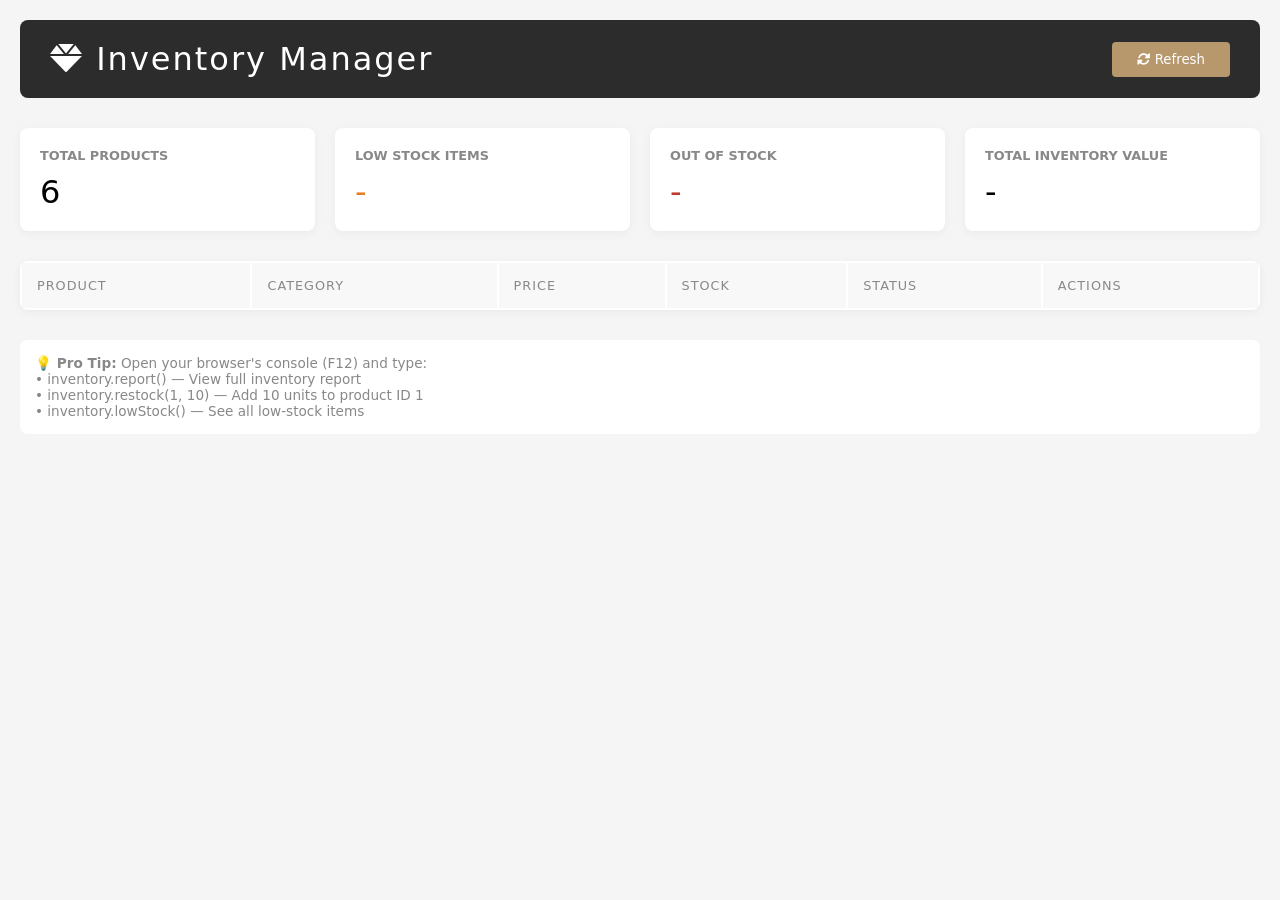
<file: business_App/admin.html>
<!doctype html>
<html lang="en">
  <head>
    <meta charset="UTF-8" />
    <meta name="viewport" content="width=device-width, initial-scale=1.0" />
    <title>Inventory Manager • Aurum & Time</title>
    <link
      rel="stylesheet"
      href="https://cdnjs.cloudflare.com/ajax/libs/font-awesome/6.0.0-beta3/css/all.min.css"
    />
    <style>
      * {
        margin: 0;
        padding: 0;
        box-sizing: border-box;
        font-family: system-ui, sans-serif;
      }
      body {
        background: #f5f5f5;
        padding: 20px;
      }

      .admin-header {
        background: #2c2c2c;
        color: white;
        padding: 20px 30px;
        border-radius: 8px;
        margin-bottom: 30px;
        display: flex;
        justify-content: space-between;
        align-items: center;
      }

      .admin-header h1 {
        font-weight: 300;
        letter-spacing: 2px;
      }

      .stats {
        display: grid;
        grid-template-columns: repeat(auto-fit, minmax(200px, 1fr));
        gap: 20px;
        margin-bottom: 30px;
      }

      .stat-card {
        background: white;
        padding: 20px;
        border-radius: 8px;
        box-shadow: 0 2px 10px rgba(0, 0, 0, 0.05);
      }

      .stat-card h3 {
        font-size: 0.8rem;
        text-transform: uppercase;
        color: #888;
        margin-bottom: 10px;
      }
      .stat-card .number {
        font-size: 2rem;
        font-weight: 300;
      }
      .stat-card.warning .number {
        color: #e67e22;
      }
      .stat-card.danger .number {
        color: #c0392b;
      }

      table {
        width: 100%;
        background: white;
        border-radius: 8px;
        overflow: hidden;
        box-shadow: 0 2px 10px rgba(0, 0, 0, 0.05);
      }

      th {
        background: #f8f8f8;
        padding: 15px;
        text-align: left;
        font-weight: 500;
        font-size: 0.8rem;
        text-transform: uppercase;
        letter-spacing: 1px;
        color: #888;
      }

      td {
        padding: 15px;
        border-top: 1px solid #f0f0f0;
      }

      .stock-badge {
        display: inline-block;
        padding: 4px 12px;
        border-radius: 20px;
        font-size: 0.8rem;
        font-weight: 500;
      }

      .stock-ok {
        background: #d4edda;
        color: #155724;
      }
      .stock-low {
        background: #fff3cd;
        color: #856404;
      }
      .stock-out {
        background: #f8d7da;
        color: #721c24;
      }

      .btn-sm {
        padding: 6px 15px;
        border: none;
        border-radius: 4px;
        cursor: pointer;
        font-size: 0.8rem;
        margin: 0 3px;
        transition: all 0.3s;
      }

      .btn-restock {
        background: #2c2c2c;
        color: white;
      }
      .btn-restock:hover {
        background: #b7976c;
      }
      .btn-sell {
        background: #e74c3c;
        color: white;
      }
      .btn-sell:hover {
        background: #c0392b;
      }

      .restock-input {
        width: 60px;
        padding: 5px;
        border: 1px solid #ddd;
        border-radius: 4px;
        text-align: center;
      }

      .refresh-btn {
        background: #b7976c;
        color: white;
        padding: 10px 25px;
        border: none;
        border-radius: 4px;
        cursor: pointer;
      }

      .refresh-btn:hover {
        background: #a0845c;
      }
    </style>
  </head>
  <body>
    <div class="admin-header">
      <h1><i class="fas fa-gem"></i> Inventory Manager</h1>
      <button class="refresh-btn" onclick="refreshDashboard()">
        <i class="fas fa-sync-alt"></i> Refresh
      </button>
    </div>

    <div class="stats">
      <div class="stat-card">
        <h3>Total Products</h3>
        <div class="number" id="totalProducts">-</div>
      </div>
      <div class="stat-card warning">
        <h3>Low Stock Items</h3>
        <div class="number" id="lowStock">-</div>
      </div>
      <div class="stat-card danger">
        <h3>Out of Stock</h3>
        <div class="number" id="outOfStock">-</div>
      </div>
      <div class="stat-card">
        <h3>Total Inventory Value</h3>
        <div class="number" id="totalValue">-</div>
      </div>
    </div>

    <table>
      <thead>
        <tr>
          <th>Product</th>
          <th>Category</th>
          <th>Price</th>
          <th>Stock</th>
          <th>Status</th>
          <th>Actions</th>
        </tr>
      </thead>
      <tbody id="inventoryTable">
        <!-- Loaded dynamically -->
      </tbody>
    </table>

    <p
      style="
        margin-top: 30px;
        padding: 15px;
        background: white;
        border-radius: 8px;
        font-size: 0.85rem;
        color: #888;
      "
    >
      <strong>💡 Pro Tip:</strong> Open your browser's console (F12) and
      type:<br />
      • <code>inventory.report()</code> — View full inventory report<br />
      • <code>inventory.restock(1, 10)</code> — Add 10 units to product ID 1<br />
      • <code>inventory.lowStock()</code> — See all low-stock items
    </p>

    <script src="js/products.js"></script>
    <script>
      function refreshDashboard() {
        // Update stats
        document.getElementById("totalProducts").textContent = products.length;
        document.getElementById("lowStock").textContent =
          getLowStockItems().filter((p) => p.stock > 0).length;
        document.getElementById("outOfStock").textContent = products.filter(
          (p) => p.stock === 0,
        ).length;

        // Calculate total value
        const totalValue = products.reduce(
          (sum, p) => sum + p.stock * p.price,
          0,
        );
        document.getElementById("totalValue").textContent =
          "$" + totalValue.toLocaleString();

        // Populate table
        const tableBody = document.getElementById("inventoryTable");
        tableBody.innerHTML = products
          .map((p) => {
            let statusBadge, statusClass;
            if (p.stock === 0) {
              statusBadge = "Out of Stock";
              statusClass = "stock-out";
            } else if (p.stock <= p.lowStockAlert) {
              statusBadge = `Low Stock (${p.stock} left)`;
              statusClass = "stock-low";
            } else {
              statusBadge = "In Stock";
              statusClass = "stock-ok";
            }

            return `
          <tr>
            <td><strong>${p.name}</strong></td>
            <td>${p.category}${p.subcategory ? " / " + p.subcategory : ""}</td>
            <td>$${p.price.toFixed(2)}</td>
            <td><strong>${p.stock}</strong> units</td>
            <td><span class="stock-badge ${statusClass}">${statusBadge}</span></td>
            <td>
              <input type="number" class="restock-input" id="qty-${p.id}" value="1" min="1">
              <button class="btn-sm btn-restock" onclick="quickRestock(${p.id})">
                <i class="fas fa-plus"></i> Restock
              </button>
              <button class="btn-sm btn-sell" onclick="quickSell(${p.id})" ${p.stock === 0 ? "disabled" : ""}>
                <i class="fas fa-minus"></i> Sell
              </button>
            </td>
          </tr>
        `;
          })
          .join("");
      }

      function quickRestock(productId) {
        const qtyInput = document.getElementById("qty-" + productId);
        const qty = parseInt(qtyInput.value) || 1;
        restock(productId, qty);
        alert(`✅ Added ${qty} units. New stock: ${getStock(productId)}`);
        refreshDashboard();
      }

      function quickSell(productId) {
        if (reduceStock(productId, 1)) {
          refreshDashboard();
        }
      }

      document.addEventListener("DOMContentLoaded", refreshDashboard);
    </script>
  </body>
</html>
</file>
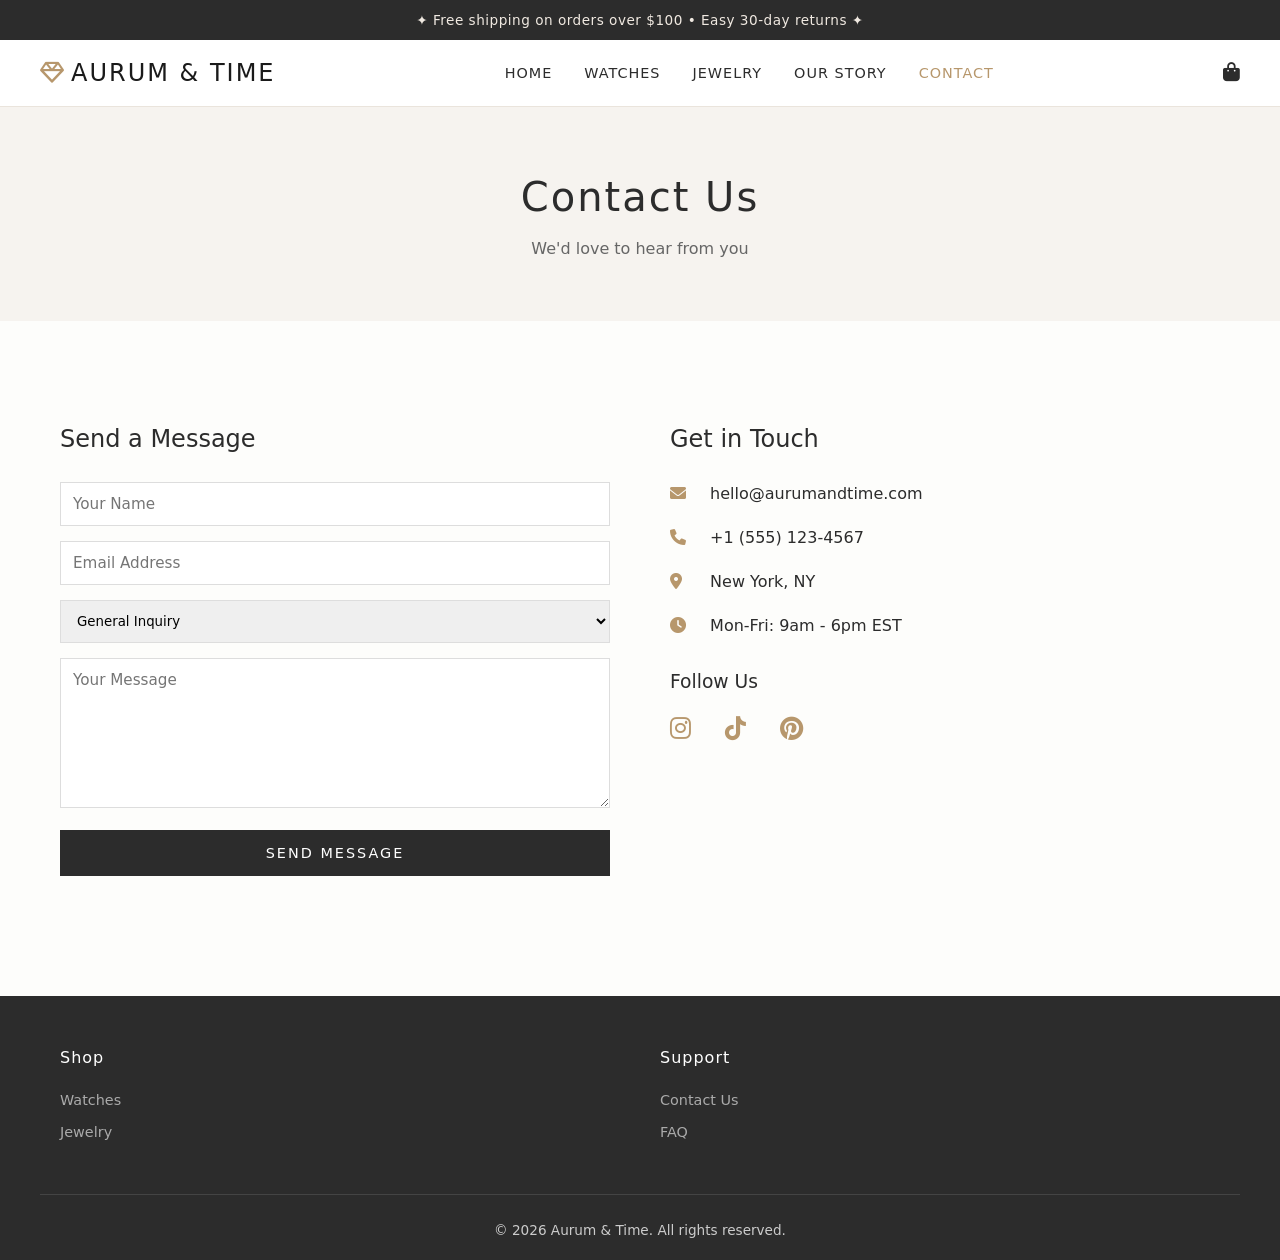
<file: business_App/contact.html>
<!doctype html>
<html lang="en">
  <head>
    <meta charset="UTF-8" />
    <meta name="viewport" content="width=device-width, initial-scale=1.0" />
    <title>Contact • Aurum & Time</title>
    <link
      rel="stylesheet"
      href="https://cdnjs.cloudflare.com/ajax/libs/font-awesome/6.0.0-beta3/css/all.min.css"
    />
    <link rel="stylesheet" href="css/style.css" />
  </head>
  <body>
    <div class="announcement">
      ✦ Free shipping on orders over $100 • Easy 30-day returns ✦
    </div>

    <header>
      <div class="container header-inner">
        <a href="index.html" class="logo">
          <i class="far fa-gem"></i>AURUM & TIME
        </a>
        <nav>
          <a href="index.html">Home</a>
          <a href="watches.html">Watches</a>
          <a href="jewelry.html">Jewelry</a>
          <a href="our-story.html">Our Story</a>
          <a href="contact.html" class="active">Contact</a>
        </nav>
        <div class="nav-icons">
          <span class="cart-icon">
            <i class="fas fa-shopping-bag"></i>
            <span id="cart-count">0</span>
          </span>
        </div>
      </div>
    </header>

    <div class="page-banner">
      <h1>Contact Us</h1>
      <p>We'd love to hear from you</p>
    </div>

    <div class="container">
      <div class="contact-grid">
        <div class="contact-form">
          <h2 style="font-weight: 300; margin-bottom: 25px">Send a Message</h2>
          <form id="contactForm" onsubmit="handleContactSubmit(event)">
            <input type="text" placeholder="Your Name" required />
            <input type="email" placeholder="Email Address" required />
            <select
              style="
                width: 100%;
                padding: 12px;
                border: 1px solid #ddd;
                margin-bottom: 15px;
              "
            >
              <option>General Inquiry</option>
              <option>Order Support</option>
              <option>Press & Collaborations</option>
              <option>Wholesale</option>
            </select>
            <textarea placeholder="Your Message" required></textarea>
            <button type="submit" class="btn btn-primary" style="width: 100%">
              SEND MESSAGE
            </button>
          </form>
        </div>
        <div class="contact-info">
          <h2 style="font-weight: 300; margin-bottom: 25px">Get in Touch</h2>
          <p><i class="fas fa-envelope"></i> hello@aurumandtime.com</p>
          <p><i class="fas fa-phone"></i> +1 (555) 123-4567</p>
          <p><i class="fas fa-map-marker-alt"></i> New York, NY</p>
          <p><i class="fas fa-clock"></i> Mon-Fri: 9am - 6pm EST</p>

          <h3 style="font-weight: 400; margin: 30px 0 15px">Follow Us</h3>
          <div style="display: flex; gap: 20px; font-size: 1.5rem">
            <a href="#" style="color: #2c2c2c"
              ><i class="fab fa-instagram"></i
            ></a>
            <a href="#" style="color: #2c2c2c"><i class="fab fa-tiktok"></i></a>
            <a href="#" style="color: #2c2c2c"
              ><i class="fab fa-pinterest"></i
            ></a>
          </div>
        </div>
      </div>
    </div>

    <footer>
      <div class="container footer-grid">
        <div class="footer-col">
          <h4>Shop</h4>
          <a href="watches.html">Watches</a>
          <a href="jewelry.html">Jewelry</a>
        </div>
        <div class="footer-col">
          <h4>Support</h4>
          <a href="contact.html">Contact Us</a>
          <a href="#">FAQ</a>
        </div>
      </div>
      <div class="container copyright">
        &copy; 2026 Aurum & Time. All rights reserved.
      </div>
    </footer>

    <script src="js/products.js"></script>
    <script>
      function handleContactSubmit(event) {
        event.preventDefault();
        alert("Thank you for your message! We will respond within 24 hours.");
        event.target.reset();
      }
    </script>
  </body>
</html>
</file>
<file: business_App/css/style.css>
/* css/style.css */
* {
  margin: 0;
  padding: 0;
  box-sizing: border-box;
  font-family: system-ui, 'Segoe UI', Roboto, 'Helvetica Neue', sans-serif;
}

body {
  background: #fdfdfb;
  color: #2c2c2c;
  line-height: 1.5;
}

.container {
  max-width: 1200px;
  margin: 0 auto;
  padding: 0 20px;
}

/* Announcement bar */
.announcement {
  background: #2c2c2c;
  color: #f0e9e1;
  text-align: center;
  padding: 10px;
  font-size: 0.85rem;
  letter-spacing: 0.5px;
}

/* Header */
header {
  border-bottom: 1px solid #eae4dc;
  background: white;
  position: sticky;
  top: 0;
  z-index: 100;
}

.header-inner {
  display: flex;
  align-items: center;
  justify-content: space-between;
  padding: 15px 0;
}

.logo {
  font-size: 1.5rem;
  font-weight: 300;
  letter-spacing: 2px;
  color: #1a1a1a;
  text-transform: uppercase;
  text-decoration: none;
}

.logo i {
  color: #b7976c;
  margin-right: 5px;
}

nav {
  display: flex;
  gap: 2rem;
  align-items: center;
}

nav a {
  text-decoration: none;
  color: #2c2c2c;
  font-weight: 450;
  font-size: 0.9rem;
  text-transform: uppercase;
  letter-spacing: 1px;
  transition: color 0.3s;
  cursor: pointer;
}

nav a:hover, nav a.active {
  color: #b7976c;
}

.nav-icons {
  display: flex;
  gap: 1.2rem;
  font-size: 1.2rem;
  align-items: center;
}

.nav-icons i {
  cursor: pointer;
  transition: color 0.3s;
}

.nav-icons i:hover {
  color: #b7976c;
}

.cart-icon {
  position: relative;
}

#cart-count {
  position: absolute;
  top: -8px;
  right: -10px;
  background: #b7976c;
  color: white;
  font-size: 0.65rem;
  font-weight: bold;
  padding: 2px 6px;
  border-radius: 50%;
  display: none;
  min-width: 18px;
  text-align: center;
}

/* Buttons */
.btn {
  display: inline-block;
  padding: 14px 38px;
  font-size: 0.9rem;
  text-transform: uppercase;
  letter-spacing: 2px;
  font-weight: 500;
  cursor: pointer;
  transition: all 0.4s;
  text-decoration: none;
  border: 1.5px solid #2c2c2c;
}

.btn-primary {
  background: #2c2c2c;
  color: white;
}

.btn-primary:hover {
  background: transparent;
  color: #2c2c2c;
}

.btn-outline {
  background: transparent;
  color: #2c2c2c;
}

.btn-outline:hover {
  background: #2c2c2c;
  color: white;
}

.btn-gold {
  background: #b7976c;
  border-color: #b7976c;
  color: white;
}

.btn-gold:hover {
  background: transparent;
  color: #b7976c;
}

/* Hero Section */
.hero {
  background: linear-gradient(rgba(0,0,0,0.35), rgba(0,0,0,0.45)), url('https://images.unsplash.com/photo-1617038260897-41a1f14a8ca0?q=80&w=1470&auto=format&fit=crop');
  background-size: cover;
  background-position: center 30%;
  min-height: 70vh;
  display: flex;
  align-items: center;
  color: white;
}

.hero-content {
  max-width: 600px;
  padding: 30px 0;
}

.hero h1 {
  font-size: 3rem;
  font-weight: 300;
  line-height: 1.2;
  margin-bottom: 1rem;
}

.hero p {
  font-size: 1.1rem;
  margin-bottom: 2rem;
  font-weight: 300;
  opacity: 0.95;
}

.hero .btn {
  border-color: white;
  color: white;
}

.hero .btn:hover {
  background: white;
  color: #1a1a1a;
}

/* Page Banner (for inner pages) */
.page-banner {
  background: #f6f3ef;
  padding: 60px 0;
  text-align: center;
  margin-bottom: 40px;
}

.page-banner h1 {
  font-weight: 300;
  font-size: 2.5rem;
  letter-spacing: 2px;
  margin-bottom: 10px;
}

.page-banner p {
  color: #666;
}

/* Product Grid */
.section-title {
  text-align: center;
  margin: 50px 0 35px;
  font-size: 2rem;
  font-weight: 300;
  letter-spacing: 2px;
}

.product-grid {
  display: grid;
  grid-template-columns: repeat(auto-fill, minmax(260px, 1fr));
  gap: 30px;
  margin-bottom: 60px;
}

.product-card {
  background: white;
  border-radius: 4px;
  overflow: hidden;
  transition: transform 0.3s ease, box-shadow 0.3s ease;
  cursor: pointer;
  position: relative;
}

.product-card:hover {
  transform: translateY(-5px);
  box-shadow: 0 10px 30px rgba(0,0,0,0.08);
}

.product-card .badge {
  position: absolute;
  top: 12px;
  left: 12px;
  background: #b7976c;
  color: white;
  padding: 4px 10px;
  font-size: 0.7rem;
  text-transform: uppercase;
  letter-spacing: 1px;
  border-radius: 2px;
}

.product-img {
  width: 100%;
  aspect-ratio: 1/1;
  object-fit: cover;
  background: #f9f7f4;
}

.product-info {
  padding: 15px;
}

.product-info h3 {
  font-weight: 500;
  font-size: 1.05rem;
  margin-bottom: 5px;
}

.product-info .material {
  font-size: 0.8rem;
  color: #888;
  margin-bottom: 8px;
}

.product-info .price {
  color: #b7976c;
  font-weight: 600;
  font-size: 1.1rem;
}

.product-actions {
  padding: 0 15px 15px;
  display: flex;
  gap: 10px;
}

.product-actions button {
  flex: 1;
  padding: 10px;
  border: 1px solid #ddd;
  background: white;
  cursor: pointer;
  font-size: 0.8rem;
  text-transform: uppercase;
  letter-spacing: 1px;
  transition: all 0.3s;
}

.product-actions .add-to-cart {
  background: #2c2c2c;
  color: white;
  border-color: #2c2c2c;
}

.product-actions .add-to-cart:hover {
  background: #b7976c;
  border-color: #b7976c;
}

.product-actions .view-details {
  color: #2c2c2c;
}

.product-actions .view-details:hover {
  border-color: #b7976c;
  color: #b7976c;
}

/* Product Detail Page */
.product-detail {
  display: grid;
  grid-template-columns: 1fr 1fr;
  gap: 60px;
  padding: 60px 0;
}

.product-images img {
  width: 100%;
  border-radius: 4px;
  margin-bottom: 15px;
}

.product-info-detail h1 {
  font-weight: 300;
  font-size: 2rem;
  margin-bottom: 10px;
}

.product-info-detail .price-detail {
  font-size: 1.5rem;
  color: #b7976c;
  margin-bottom: 20px;
}

.product-info-detail .description {
  color: #555;
  margin-bottom: 25px;
  line-height: 1.7;
}

.features-list {
  list-style: none;
  margin-bottom: 30px;
}

.features-list li {
  padding: 8px 0;
  border-bottom: 1px solid #f0f0f0;
}

.features-list li i {
  color: #b7976c;
  margin-right: 10px;
}

.quantity-selector {
  display: flex;
  align-items: center;
  gap: 15px;
  margin-bottom: 25px;
}

.quantity-selector button {
  width: 35px;
  height: 35px;
  border: 1px solid #ddd;
  background: white;
  cursor: pointer;
  font-size: 1.2rem;
}

.quantity-selector input {
  width: 50px;
  text-align: center;
  border: 1px solid #ddd;
  padding: 8px;
}

.add-to-cart-lg {
  width: 100%;
  padding: 16px;
  background: #2c2c2c;
  color: white;
  border: none;
  text-transform: uppercase;
  letter-spacing: 2px;
  cursor: pointer;
  transition: background 0.3s;
}

.add-to-cart-lg:hover {
  background: #b7976c;
}

/* Category Filter */
.filter-bar {
  display: flex;
  gap: 15px;
  justify-content: center;
  margin: 30px 0;
  flex-wrap: wrap;
}

.filter-btn {
  padding: 10px 25px;
  border: 1px solid #ddd;
  background: white;
  cursor: pointer;
  font-size: 0.85rem;
  text-transform: uppercase;
  letter-spacing: 1px;
  transition: all 0.3s;
}

.filter-btn.active, .filter-btn:hover {
  background: #2c2c2c;
  color: white;
  border-color: #2c2c2c;
}

/* Values Banner */
.values {
  background: #f6f3ef;
  padding: 60px 0;
  margin: 40px 0;
  display: flex;
  flex-wrap: wrap;
  justify-content: space-around;
  text-align: center;
  gap: 30px;
}

.value-item i {
  font-size: 2rem;
  color: #b7976c;
  margin-bottom: 12px;
}

.value-item h4 {
  font-weight: 500;
  margin-bottom: 5px;
}

/* Our Story Page */
.story-section {
  display: grid;
  grid-template-columns: 1fr 1fr;
  gap: 60px;
  align-items: center;
  padding: 60px 0;
}

.story-section img {
  width: 100%;
  border-radius: 4px;
}

.story-section h2 {
  font-weight: 300;
  font-size: 2rem;
  margin-bottom: 20px;
}

.story-section p {
  color: #555;
  line-height: 1.8;
  margin-bottom: 15px;
}

/* Contact Page */
.contact-grid {
  display: grid;
  grid-template-columns: 1fr 1fr;
  gap: 60px;
  padding: 60px 0;
}

.contact-form input,
.contact-form textarea {
  width: 100%;
  padding: 12px;
  margin-bottom: 15px;
  border: 1px solid #ddd;
  font-size: 0.95rem;
}

.contact-form textarea {
  height: 150px;
  resize: vertical;
}

.contact-info i {
  color: #b7976c;
  width: 25px;
  margin-right: 10px;
}

.contact-info p {
  margin-bottom: 20px;
}

/* Cart Notification */
.cart-notification {
  position: fixed;
  top: -100px;
  right: 30px;
  background: #2c2c2c;
  color: white;
  padding: 15px 25px;
  border-radius: 4px;
  z-index: 1000;
  transition: top 0.3s ease;
}

.cart-notification.show {
  top: 30px;
}

/* Cart Page */
.cart-page {
  padding: 60px 0;
}

.cart-item {
  display: flex;
  gap: 20px;
  align-items: center;
  padding: 20px 0;
  border-bottom: 1px solid #eee;
}

.cart-item img {
  width: 100px;
  height: 100px;
  object-fit: cover;
  border-radius: 4px;
}

.cart-item-info {
  flex: 1;
}

.cart-summary {
  text-align: right;
  margin-top: 30px;
}

.cart-summary h3 {
  font-weight: 300;
  font-size: 1.5rem;
  margin-bottom: 20px;
}

/* Footer */
footer {
  background: #2c2c2c;
  color: #ccc;
  padding: 50px 0 20px;
  margin-top: 60px;
}

.footer-grid {
  display: grid;
  grid-template-columns: repeat(auto-fit, minmax(160px, 1fr));
  gap: 40px;
  margin-bottom: 40px;
}

.footer-col h4 {
  color: white;
  margin-bottom: 20px;
  font-weight: 500;
  letter-spacing: 1px;
}

.footer-col a {
  display: block;
  color: #aaa;
  text-decoration: none;
  margin-bottom: 10px;
  font-size: 0.9rem;
}

.footer-col a:hover {
  color: #b7976c;
}

.copyright {
  text-align: center;
  border-top: 1px solid #444;
  padding-top: 25px;
  font-size: 0.85rem;
}

/* Responsive */
@media (max-width: 768px) {
  nav {
    gap: 1rem;
  }
  
  .product-detail,
  .story-section,
  .contact-grid {
    grid-template-columns: 1fr;
  }
  
  .hero h1 {
    font-size: 2rem;
  }
  
  .header-inner {
    flex-direction: column;
    gap: 15px;
  }
}
</file>
